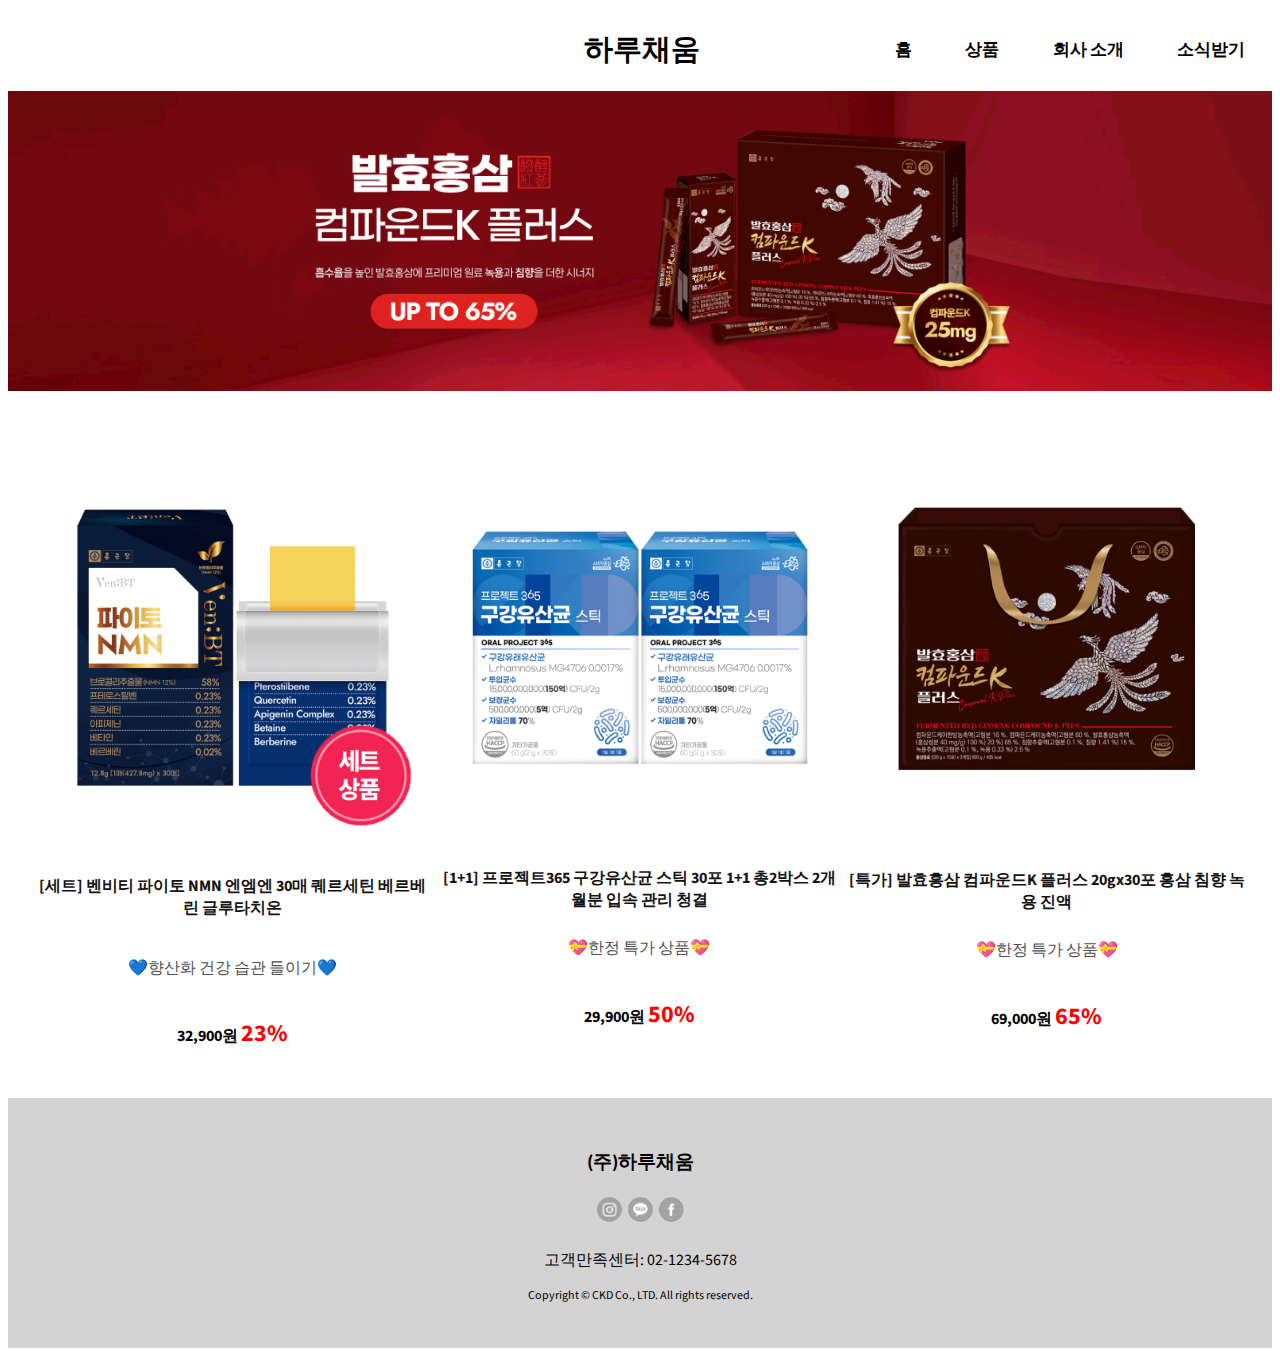
<file: index.html>
<!DOCTYPE html>
<html lang="en">
  <head>
    <meta charset="UTF-8" />
    <meta name="viewport" content="width=device-width, initial-scale=1.0" />
    <meta http-equiv="X-UA-Compatible" content="ie=edge" />
    <title>HTML + CSS</title>
    <link rel="stylesheet" href="styles.css" />

    <link rel="preconnect" href="https://fonts.googleapis.com" />
    <link rel="preconnect" href="https://fonts.gstatic.com" crossorigin />
    <link
      href="https://fonts.googleapis.com/css2?family=Anton&family=Josefin+Sans:ital,wght@0,100..700;1,100..700&family=Lato:ital,wght@0,100;0,300;0,400;0,700;0,900;1,100;1,300;1,400;1,700;1,900&family=Lora:ital,wght@0,400..700;1,400..700&family=Merriweather:ital,opsz,wght@0,18..144,300..900;1,18..144,300..900&family=Montserrat:ital,wght@0,100..900;1,100..900&family=Permanent+Marker&family=Roboto:ital,wght@0,100..900;1,100..900&family=Source+Code+Pro:ital,wght@0,200..900;1,200..900&family=Source+Sans+3:ital,wght@0,200..900;1,200..900&family=Titan+One&family=Ubuntu:ital,wght@0,300;0,400;0,500;0,700;1,300;1,400;1,500;1,700&display=swap"
      rel="stylesheet"
    />
  </head>
  <body>

      <header class="toptitle">
        
       

        <div class="toptitle-logo">
          <h1 class="logo-word">하루채움</h1>
        </div>


        <div class="hambuger">
          <div class="open-btn">&#9776;</div>
          <nav class="menu">
            <div class="close-btn">&times;</div>

            <ul class="nav-item">
              <li>
                <a href="index.html" class="selected"><b>홈 </b></a>
              </li>
              <li>
                <a href="about.html" class="selected"><b>상품 </b></a>
              </li>
              <li>
                <a href="busniess.html" class="selected"><b>회사 소개</b></a>
              </li>
              <li>
                <a href="community.html" class="selected"><b>소식받기</b> </a>
              </li>
            </ul>
          </nav>
          <div>
            
            
        </header>
    
      

      <main class="main">
        <div class="slide main-top-img"></div>
        <div class="slide main-top-img2"></div>
        <div class="slide main-top-img3"></div>
      </main>

      
      <section class="bitamin">
        <article class="bita-one">
          <a class="transform" href="detail1.html">
          <img class="bitamin-img" src="images/pyto-img.png" alt="장유산균" />
        </a>
          
          <h4 class="title">
            [세트] 벤비티 파이토 NMN 엔엠엔 30매 퀘르세틴 베르베린
            글루타치온
          </h4>
          <p class="content">💙향산화 건강 습관 들이기💙</p>
          <h4>32,900원 <span class="highlight">23%</span></h4>
        
        </article>

        <article class="bita-two">
          <a class="transform" href="detail2.html">
          <img
            class="bitamin-img"
            src="images/tooth-img.jpg"
            alt="구강유산균"
          />
        </a>
          <h2 class="title">
            [1+1] 프로젝트365 구강유산균 스틱 30포 1+1 총2박스 2개월분
            입속 관리 청결
          </h2>
          <p class="content">💝한정 특가 상품💝</p>
          <h4>29,900원 <span class="highlight">50%</span></h4>
          
        </article>

        <article class="bita-three">
          <a class="transform" href="detail3.html">
          <img class="bitamin-img" src="images/hong-img.jpg" alt="홍삼 " />
</a>
          
          <h2 class="title">
            [특가] 발효홍삼 컴파운드K 플러스 20gx30포 홍삼 침향 녹용
            진액
          </h2>
          <p class="content">💝한정 특가 상품💝</p>
          <h4>69,000원 <span class="highlight">65%</span></h4>
          
        </article>
      </section>

      <footer>
        <h3 class="name">(주)하루채움</h3>
        <img class="sns" src="images/sns.png" />

        <p>고객만족센터: 02-1234-5678</p>

        <p class="copyright">Copyright © CKD Co., LTD. All rights reserved.</p>
      </footer>
    </div>
    <script src="script.js"></script>
  </body>
</html>
</file>
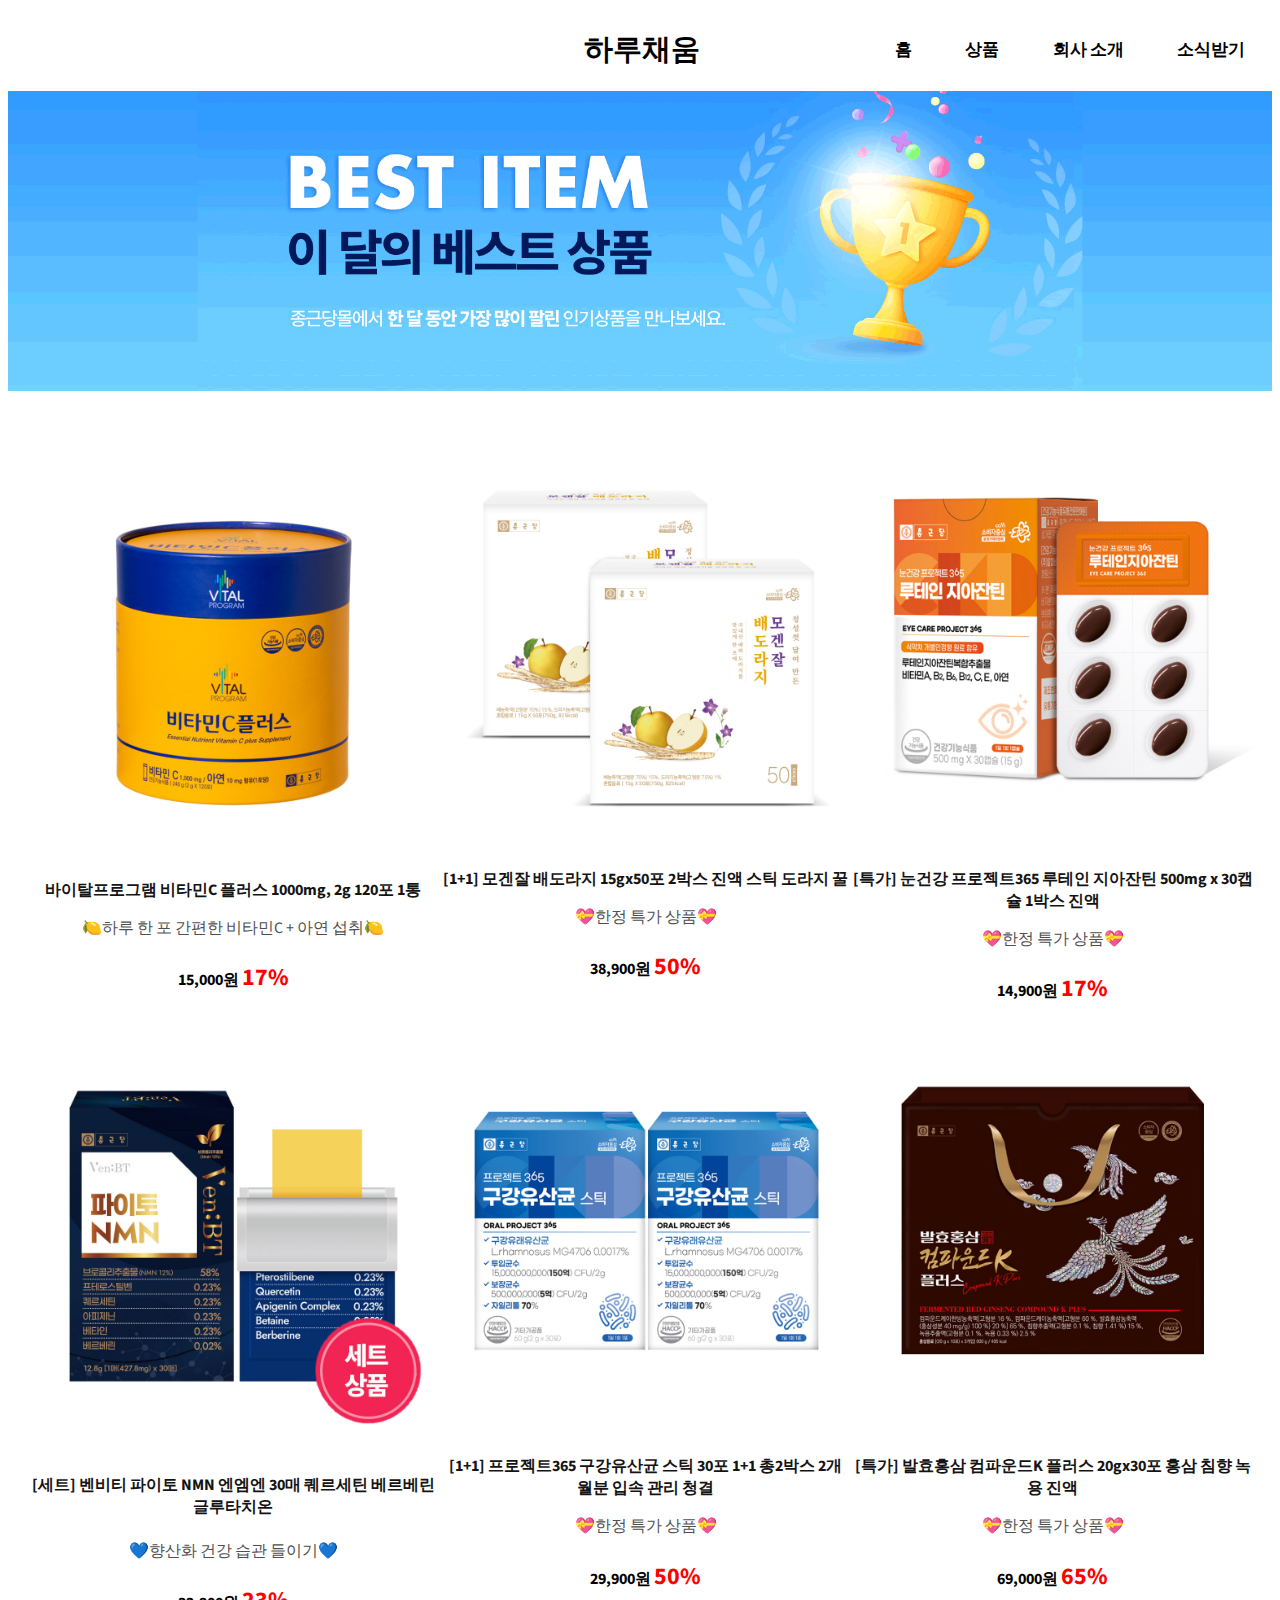
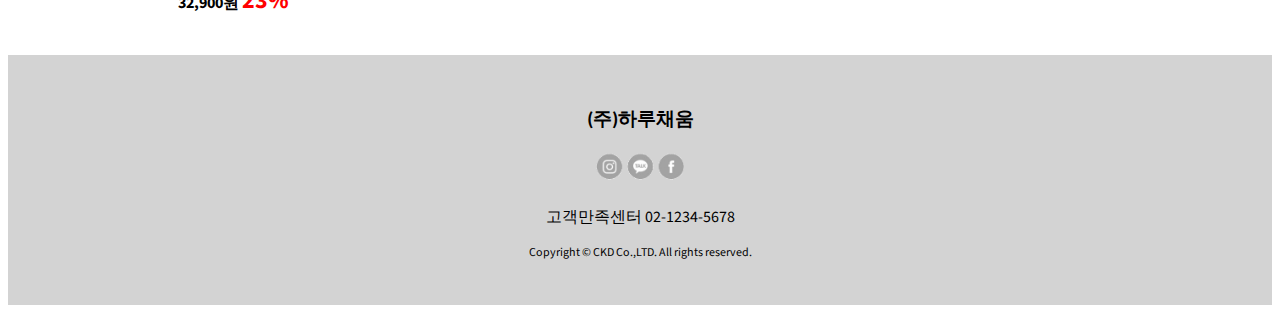
<file: about.html>
<!DOCTYPE html>
<html lang="en">
  <head>
    <meta charset="UTF-8" />
    <meta name="viewport" content="width=device-width, initial-scale=1.0" />
    <meta http-equiv="X-UA-Compatible" content="ie=edge" />
    <title>HTML + CSS</title>
    <link rel="stylesheet" href="styles.css" />

    <link rel="preconnect" href="https://fonts.googleapis.com" />
    <link rel="preconnect" href="https://fonts.gstatic.com" crossorigin />
    <link
      href="https://fonts.googleapis.com/css2?family=Anton&family=Josefin+Sans:ital,wght@0,100..700;1,100..700&family=Lato:ital,wght@0,100;0,300;0,400;0,700;0,900;1,100;1,300;1,400;1,700;1,900&family=Lora:ital,wght@0,400..700;1,400..700&family=Merriweather:ital,opsz,wght@0,18..144,300..900;1,18..144,300..900&family=Montserrat:ital,wght@0,100..900;1,100..900&family=Permanent+Marker&family=Roboto:ital,wght@0,100..900;1,100..900&family=Source+Code+Pro:ital,wght@0,200..900;1,200..900&family=Source+Sans+3:ital,wght@0,200..900;1,200..900&family=Titan+One&family=Ubuntu:ital,wght@0,300;0,400;0,500;0,700;1,300;1,400;1,500;1,700&display=swap"
      rel="stylesheet"
    />
  </head>
  <body>
    <div class="container">
      <header class="toptitle">
        <div class="toptitle-logo">
          <h1 class="logo-word">하루채움</h1>
        </div>

        <div class="hambuger">
          <div class="open-btn">&#9776;</div>
          <nav class="menu">
            <div class="close-btn">&times;</div>
            <ul class="nav-item">
              <li>
                <a href="index.html" class="selected"><b>홈 </b></a>
              </li>
              <li>
                <a href="about.html" class="selected"><b>상품 </b></a>
              </li>
              <li>
                <a href="busniess.html" class="selected"><b>회사 소개</b></a>
              </li>
              <li>
                <a href="community.html" class="selected"><b>소식받기</b> </a>
              </li>
            </ul>
          </nav>
        </div>
      </header>

      <main class="main">
        <div class="about-img-best"></div>
      </main>

      <section class="bitamin-about">
        <article class="bita-about">
          <a class="transform" href="detail1.html">
            <img class="bitamin-img" src="images/pyto-img.png" alt="장유산균" />
          </a>

          <h4 class="title">
            [세트] 벤비티 파이토 NMN 엔엠엔 30매 퀘르세틴 베르베린
            글루타치온
          </h4>
          <p class="content">💙향산화 건강 습관 들이기💙</p>
          <h4>32,900원 <span class="highlight">23%</span></h4>
        </article>

        <article class="bita-about2">
          <a class="transform" href="detail2.html">
            <img
              class="bitamin-img"
              src="images/tooth-img.jpg"
              alt="구강유산균"
            />
          </a>
          <h2 class="title">
            [1+1] 프로젝트365 구강유산균 스틱 30포 1+1 총2박스 2개월분
            입속 관리 청결
          </h2>
          <p class="content">💝한정 특가 상품💝</p>
          <h4>29,900원 <span class="highlight">50%</span></h4>
        </article>

        <article class="bita-about3">
          <a class="transform" href="detail3.html">
            <img class="bitamin-img" src="images/hong-img.jpg" alt="홍삼 " />
          </a>

          <h2 class="title">
            [특가] 발효홍삼 컴파운드K 플러스 20gx30포 홍삼 침향 녹용
            진액
          </h2>
          <p class="content">💝한정 특가 상품💝</p>
          <h4>69,000원 <span class="highlight">65%</span></h4>
        </article>

        <article class="bita-about4">
          <a class="transform" href="detail4.html">
            <img class="bitamin-img" src="images/bital.jpg" alt="비타민 " />
          </a>

          <h2 class="title">
            바이탈프로그램 비타민C 플러스 1000mg, 2g 120포 1통
          </h2>
          <p class="content">🍋하루 한 포 간편한 비타민C + 아연 섭취🍋</p>
          <h4>15,000원 <span class="highlight">17%</span></h4>
        </article>

        <article class="bita-about5">
          <a class="transform" href="detail5.html">
            <img class="bitamin-img" src="images/dorage.jpg" alt="배도라지" />
          </a>

          <h2 class="title">
            [1+1] 모겐잘 배도라지 15gx50포 2박스 진액 스틱 도라지 꿀
          </h2>
          <p class="content">💝한정 특가 상품💝</p>
          <h4>38,900원 <span class="highlight">50%</span></h4>
        </article>

        <article class="bita-about6">
          <a class="transform" href="detail6.html">
            <img class="bitamin-img" src="images/rutein.jpg" alt="홍삼 " />
          </a>

          <h2 class="title">
            [특가] 눈건강 프로젝트365 루테인 지아잔틴 500mg x 30캡슐
            1박스 진액
          </h2>
          <p class="content">💝한정 특가 상품💝</p>
          <h4>14,900원 <span class="highlight">17%</span></h4>
        </article>
      </section>

      <footer>
        <h3 class="name">(주)하루채움</h3>
        <img class="sns" src="images/sns.png" />
        <p>고객만족센터 02-1234-5678</p>

        <p class="copyright">Copyright © CKD Co.,LTD. All rights reserved.</p>
      </footer>
    </div>
    <script src="script.js"></script>
  </body>
</html>
</file>
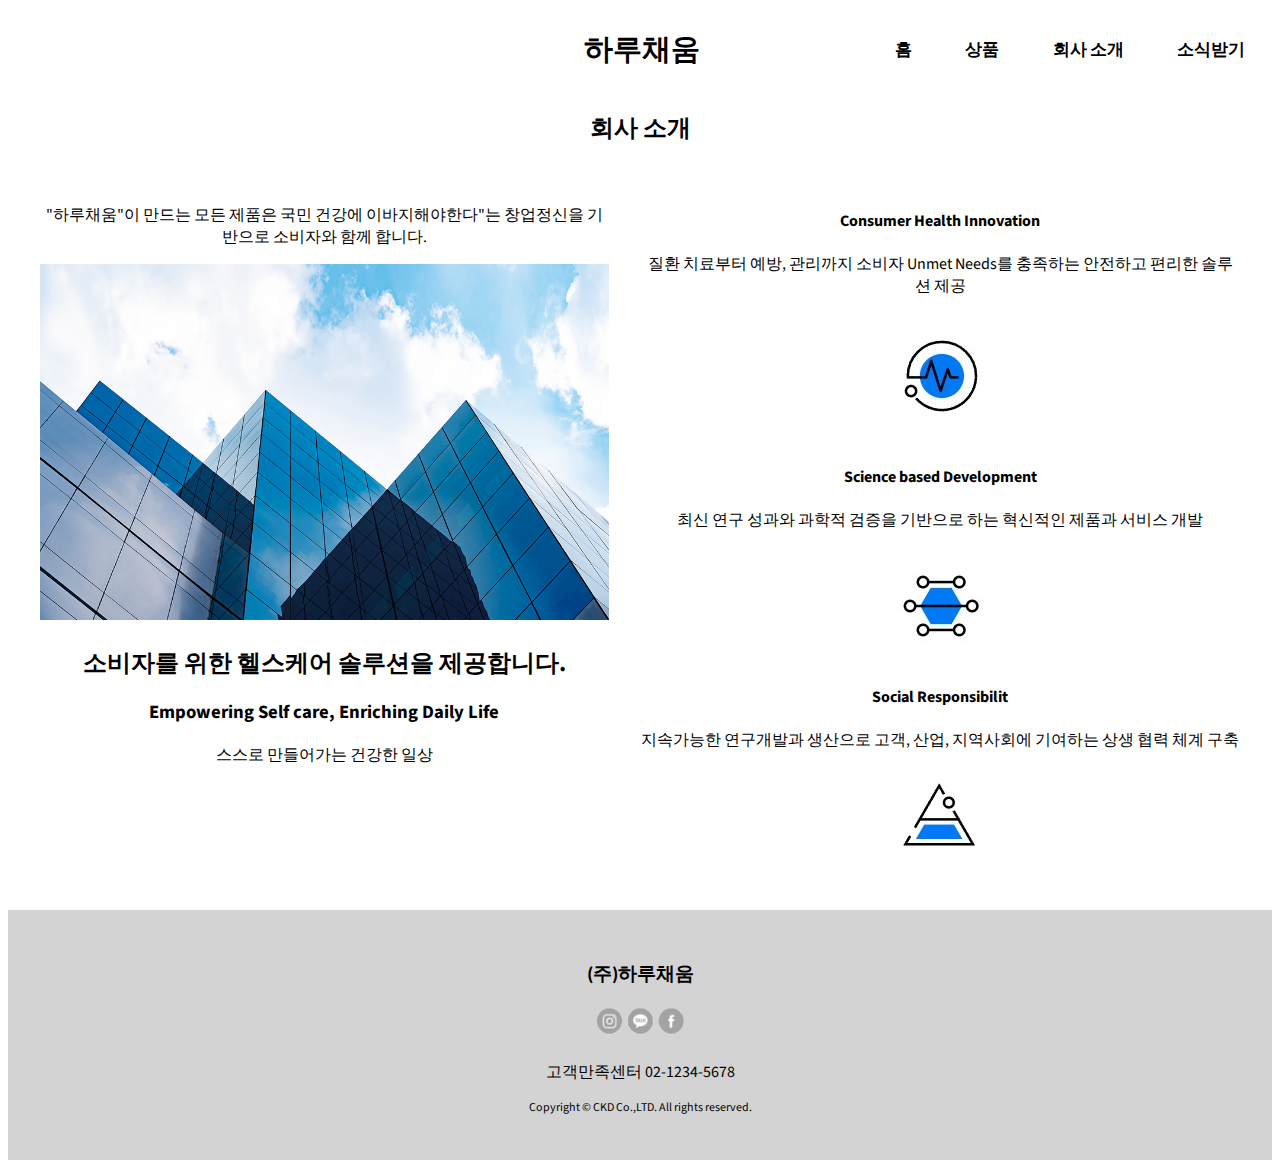
<file: busniess.html>
<!DOCTYPE html>
<html lang="en">
  <head>
    <meta charset="UTF-8" />
    <meta name="viewport" content="width=device-width, initial-scale=1.0" />
    <meta http-equiv="X-UA-Compatible" content="ie=edge" />
    <title>HTML + CSS</title>
    <link rel="stylesheet" href="styles.css" />

    <link rel="preconnect" href="https://fonts.googleapis.com" />
    <link rel="preconnect" href="https://fonts.gstatic.com" crossorigin />
    <link
      href="https://fonts.googleapis.com/css2?family=Anton&family=Josefin+Sans:ital,wght@0,100..700;1,100..700&family=Lato:ital,wght@0,100;0,300;0,400;0,700;0,900;1,100;1,300;1,400;1,700;1,900&family=Lora:ital,wght@0,400..700;1,400..700&family=Merriweather:ital,opsz,wght@0,18..144,300..900;1,18..144,300..900&family=Montserrat:ital,wght@0,100..900;1,100..900&family=Permanent+Marker&family=Roboto:ital,wght@0,100..900;1,100..900&family=Source+Code+Pro:ital,wght@0,200..900;1,200..900&family=Source+Sans+3:ital,wght@0,200..900;1,200..900&family=Titan+One&family=Ubuntu:ital,wght@0,300;0,400;0,500;0,700;1,300;1,400;1,500;1,700&display=swap"
      rel="stylesheet"
    />
  </head>
  <body>
    <div class="container">
      <header class="toptitle">
        <div class="toptitle-logo">
          <h1 class="logo-word">하루채움</h1>
        </div>

        <div class="hambuger">
          <div class="open-btn">&#9776;</div>
          <nav class="menu">
            <div class="close-btn">&times;</div>
            <ul class="nav-item">
              <li>
                <a href="index.html" class="selected"><b>홈 </b></a>
              </li>
              <li>
                <a href="about.html" class="selected"><b>상품 </b></a>
              </li>
              <li>
                <a href="busniess.html" class="selected"><b>회사 소개</b></a>
              </li>
              <li>
                <a href="community.html" class="selected"><b>소식받기</b> </a>
              </li>
            </ul>
          </nav>
        </div>
      </header>

      <div class="business">
        <h2>회사 소개</h2>
        <div class="business-grid">

        <div class="busi-one">
        <p>
          "하루채움"이 만드는 모든 제품은 국민 건강에 이바지해야한다"는
          창업정신을 기반으로 소비자와 함께 합니다.
        </p>
        <img class="bliding" src="images/bliding2.png" />
        <h2>소비자를 위한 헬스케어 솔루션을 제공합니다.</h2>

       
        <h3>Empowering Self care, Enriching Daily Life</h3>
        <p>스스로 만들어가는 건강한 일상</p>
      </div>
   
      <div class="busi-two">
        <h4>Consumer Health Innovation</h4>
        <p>질환 치료부터 예방, 관리까지
          소비자 Unmet Needs를 충족하는
          안전하고 편리한 솔루션 제공</p>
        

          <img class="health" src="images/Health.jpg" />
        </div>
     

          <div class="busi-three">
        <h4>Science based Development</h4>
        <p>최신 연구 성과와
          과학적 검증을 기반으로 하는
          혁신적인 제품과 서비스 개발</p>
        
          <img class="science" src="images/Science.jpg" />
          </div>
        

        <div class="busi-four">
        <h4>Social Responsibilit</h4>
        <p>지속가능한 연구개발과 생산으로
          고객, 산업, 지역사회에 기여하는
          상생 협력 체계 구축</p>
        
          <img class="social" src="images/Social .jpg" />
        </div>
        </div>
      </div>

      <footer>
        <h3 class="name">(주)하루채움</h3>
        <img class="sns" src="images/sns.png" />
        <p>고객만족센터 02-1234-5678</p>

        <p class="copyright">Copyright © CKD Co.,LTD. All rights reserved.</p>
      </footer>
    </div>
    <script src="script.js"></script>
  </body>
</html>
</file>
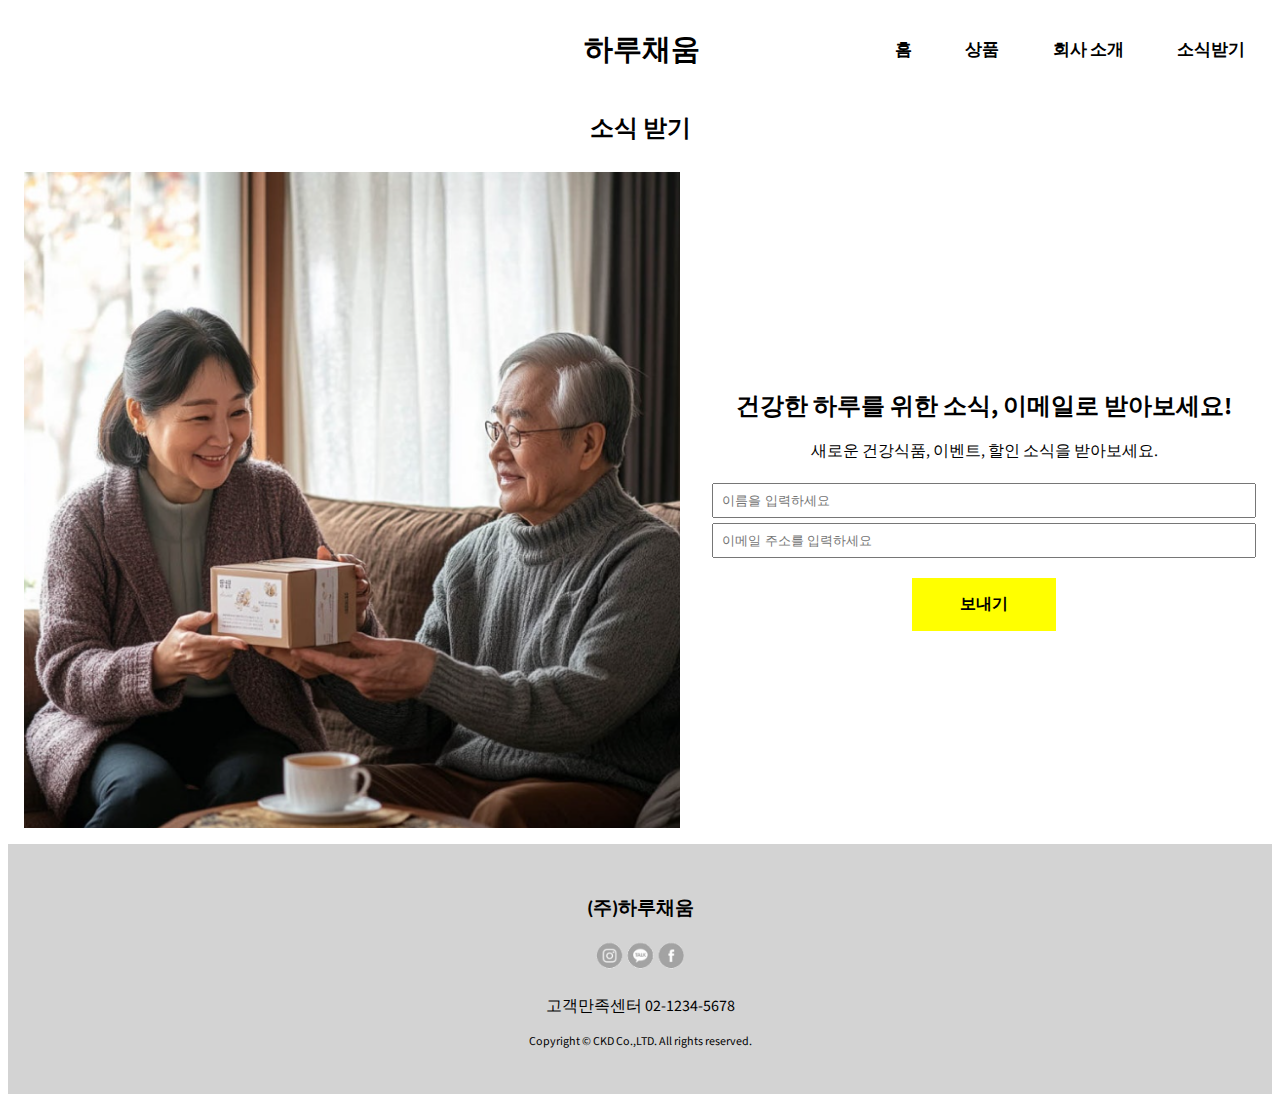
<file: community.html>
<!DOCTYPE html>
<html lang="en">
  <head>
    <meta charset="UTF-8" />
    <meta name="viewport" content="width=device-width, initial-scale=1.0" />
    <meta http-equiv="X-UA-Compatible" content="ie=edge" />
    <title>HTML + CSS</title>
    <link rel="stylesheet" href="styles.css" />

    <link rel="preconnect" href="https://fonts.googleapis.com" />
    <link rel="preconnect" href="https://fonts.gstatic.com" crossorigin />
    <link
      href="https://fonts.googleapis.com/css2?family=Anton&family=Josefin+Sans:ital,wght@0,100..700;1,100..700&family=Lato:ital,wght@0,100;0,300;0,400;0,700;0,900;1,100;1,300;1,400;1,700;1,900&family=Lora:ital,wght@0,400..700;1,400..700&family=Merriweather:ital,opsz,wght@0,18..144,300..900;1,18..144,300..900&family=Montserrat:ital,wght@0,100..900;1,100..900&family=Permanent+Marker&family=Roboto:ital,wght@0,100..900;1,100..900&family=Source+Code+Pro:ital,wght@0,200..900;1,200..900&family=Source+Sans+3:ital,wght@0,200..900;1,200..900&family=Titan+One&family=Ubuntu:ital,wght@0,300;0,400;0,500;0,700;1,300;1,400;1,500;1,700&display=swap"
      rel="stylesheet"
    />
  </head>
  <body>
    <div class="container">
      <header class="toptitle">
        <div class="toptitle-logo">
          <h1 class="logo-word">하루채움</h1>
        </div>

        <div class="hambuger">
          <div class="open-btn">&#9776;</div>
          <nav class="menu">
            <div class="close-btn">&times;</div>
            <ul class="nav-item">
              <li>
                <a href="index.html" class="selected"><b>홈 </b></a>
              </li>
              <li>
                <a href="about.html" class="selected"><b>상품 </b></a>
              </li>
              <li>
                <a href="busniess.html" class="selected"><b>회사 소개</b></a>
              </li>
              <li>
                <a href="community.html" class="selected"><b>소식받기</b> </a>
              </li>
            </ul>
          </nav>
        </div>
      </header>



      <div class="subscribe">
        <h2>소식 받기</h2>
<div class="subscribe-grid">
  
        <img class="news" src="images/news.png" />

        <div class="news-text2">
        <h2>건강한 하루를 위한 소식, 이메일로 받아보세요!</h2>
        <p>새로운 건강식품, 이벤트, 할인 소식을 받아보세요.</p>

     

        <form class="subscribe-form">
          <input type="text" placeholder="이름을 입력하세요" required />
          <input type="email" placeholder="이메일 주소를 입력하세요" required />
          <button type="submit">보내기</button>
        </form>
      </div>
      </div>
      </div>
    </div>


      <footer>
        <h3 class="name">(주)하루채움</h3>
        <img class="sns" src="images/sns.png" />
        <p>고객만족센터 02-1234-5678</p>
        <p class="copyright">Copyright © CKD Co.,LTD. All rights reserved.</p>
      </footer>
    </div>
    <script src="script.js"></script>
  </body>
</html>
</file>
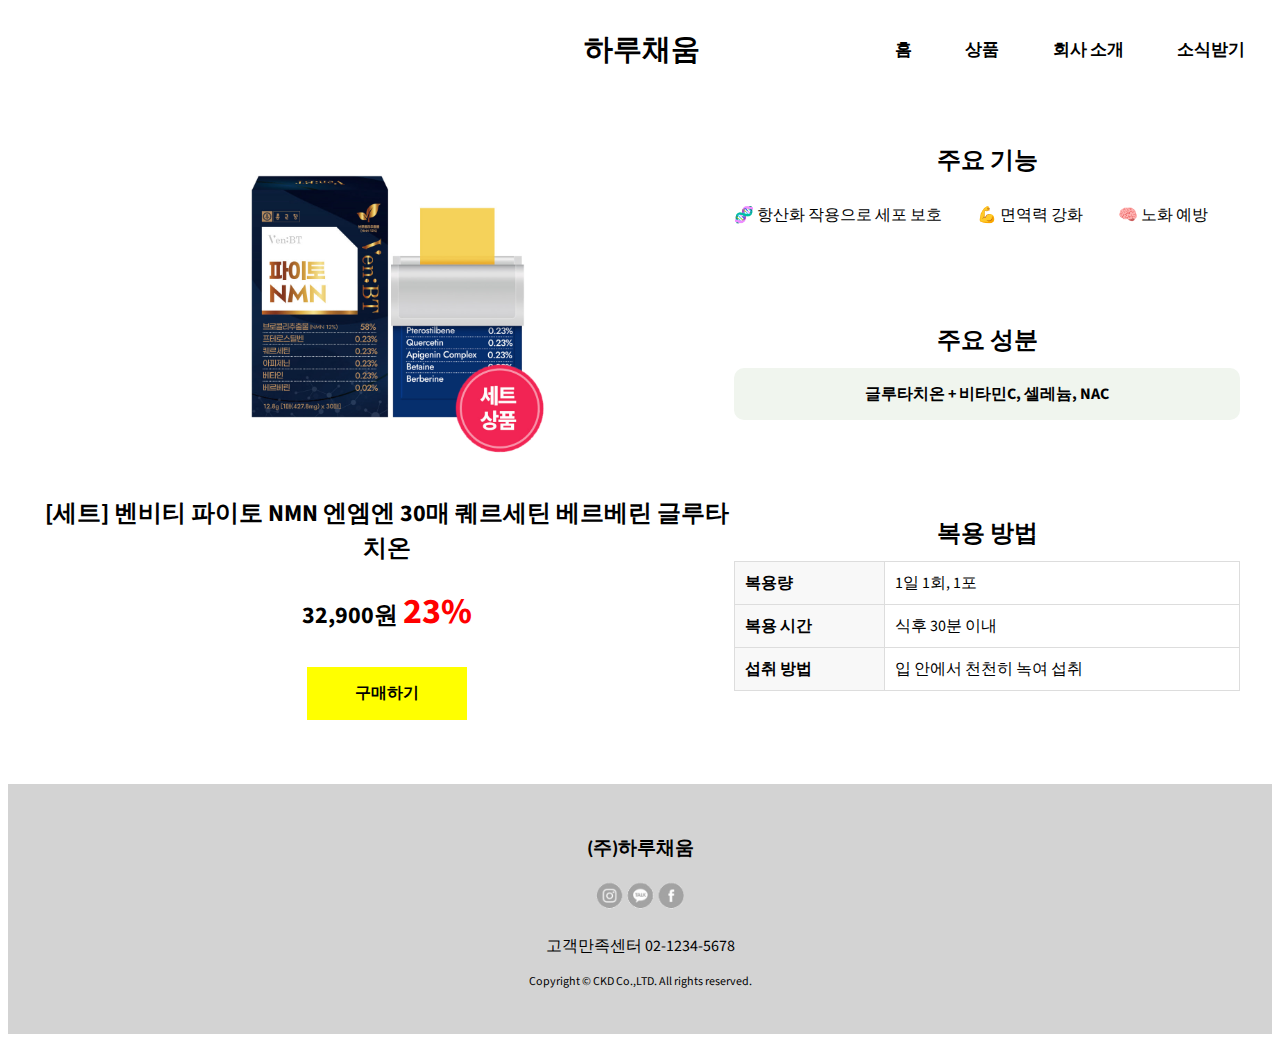
<file: detail1.html>
<!DOCTYPE html>
<html lang="en">
  <head>
    <meta charset="UTF-8" />
    <meta name="viewport" content="width=device-width, initial-scale=1.0" />
    <meta http-equiv="X-UA-Compatible" content="ie=edge" />
    <title>HTML + CSS</title>
    <link rel="stylesheet" href="styles.css" />

    <link rel="preconnect" href="https://fonts.googleapis.com" />
    <link rel="preconnect" href="https://fonts.gstatic.com" crossorigin />
    <link
      href="https://fonts.googleapis.com/css2?family=Anton&family=Josefin+Sans:ital,wght@0,100..700;1,100..700&family=Lato:ital,wght@0,100;0,300;0,400;0,700;0,900;1,100;1,300;1,400;1,700;1,900&family=Lora:ital,wght@0,400..700;1,400..700&family=Merriweather:ital,opsz,wght@0,18..144,300..900;1,18..144,300..900&family=Montserrat:ital,wght@0,100..900;1,100..900&family=Permanent+Marker&family=Roboto:ital,wght@0,100..900;1,100..900&family=Source+Code+Pro:ital,wght@0,200..900;1,200..900&family=Source+Sans+3:ital,wght@0,200..900;1,200..900&family=Titan+One&family=Ubuntu:ital,wght@0,300;0,400;0,500;0,700;1,300;1,400;1,500;1,700&display=swap"
      rel="stylesheet"
    />
  </head>
  <body>
    <div class="container">
      <header class="toptitle">
        <div class="toptitle-logo">
          <p class="logo-word">하루채움</p>
        </div>

        <div class="hambuger">
          <div class="open-btn">&#9776;</div>
          <nav class="menu">
            <div class="close-btn">&times;</div>
            <ul class="nav-item">
              <li>
                <a href="index.html" class="selected"><b>홈 </b></a>
              </li>
              <li>
                <a href="about.html" class="selected"><b>상품 </b></a>
              </li>
              <li>
                <a href="busniess.html" class="selected"><b>회사 소개</b></a>
              </li>
              <li>
                <a href="community.html" class="selected"><b>소식받기</b> </a>
              </li>
            </ul>
          </nav>
        </div>
      </header>
      <article class="bita-four best-four">
        <div class="bital-flex bital-grid">
          <div class="bital-up">
          <img class="bital-img" src="images/pyto-img.png" alt="비타민C " />

          <h2 class="bital-title">
            [세트] 벤비티 파이토 NMN 엔엠엔 30매 퀘르세틴 베르베린
            글루타치온
          </h2>
          <h2>32,900원 <span class="highlight">23%</span></h2>
          <button>구매하기
          </button>
        </div>


        <div class="benefits">
          <h2>주요 기능</h2>
         
            <p>🧬 항산화 작용으로 세포 보호</p>
            <p>💪 면역력 강화</p>
            <p>🧠 노화 예방</p>
          
        </div>

        <div class="ingredients">
          <h2>주요 성분</h2>
          <div class="highlight-box">글루타치온 + 비타민C, 셀레늄, NAC</div>
        </div>

        <div class="qa">
        <h2>복용 방법</h2>
        <table>
          <tr>
            <th>복용량</th>
            <td>1일 1회, 1포</td>
          </tr>
          <tr>
            <th>복용 시간</th>
            <td>식후 30분 이내</td>
          </tr>
          <tr>
            <th>섭취 방법</th>
            <td>입 안에서 천천히 녹여 섭취</td>
          </tr>
        </table>
      </div>

   
  
      </article>
    </div>
    </div>

    <footer>
      <h3 class="name">(주)하루채움</h3>
      <img class="sns" src="images/sns.png" />
      <p>고객만족센터 02-1234-5678</p>

      <p class="copyright">Copyright © CKD Co.,LTD. All rights reserved.</p>
    </footer>

    <script src="script.js"></script>
  </body>
</html>
</file>
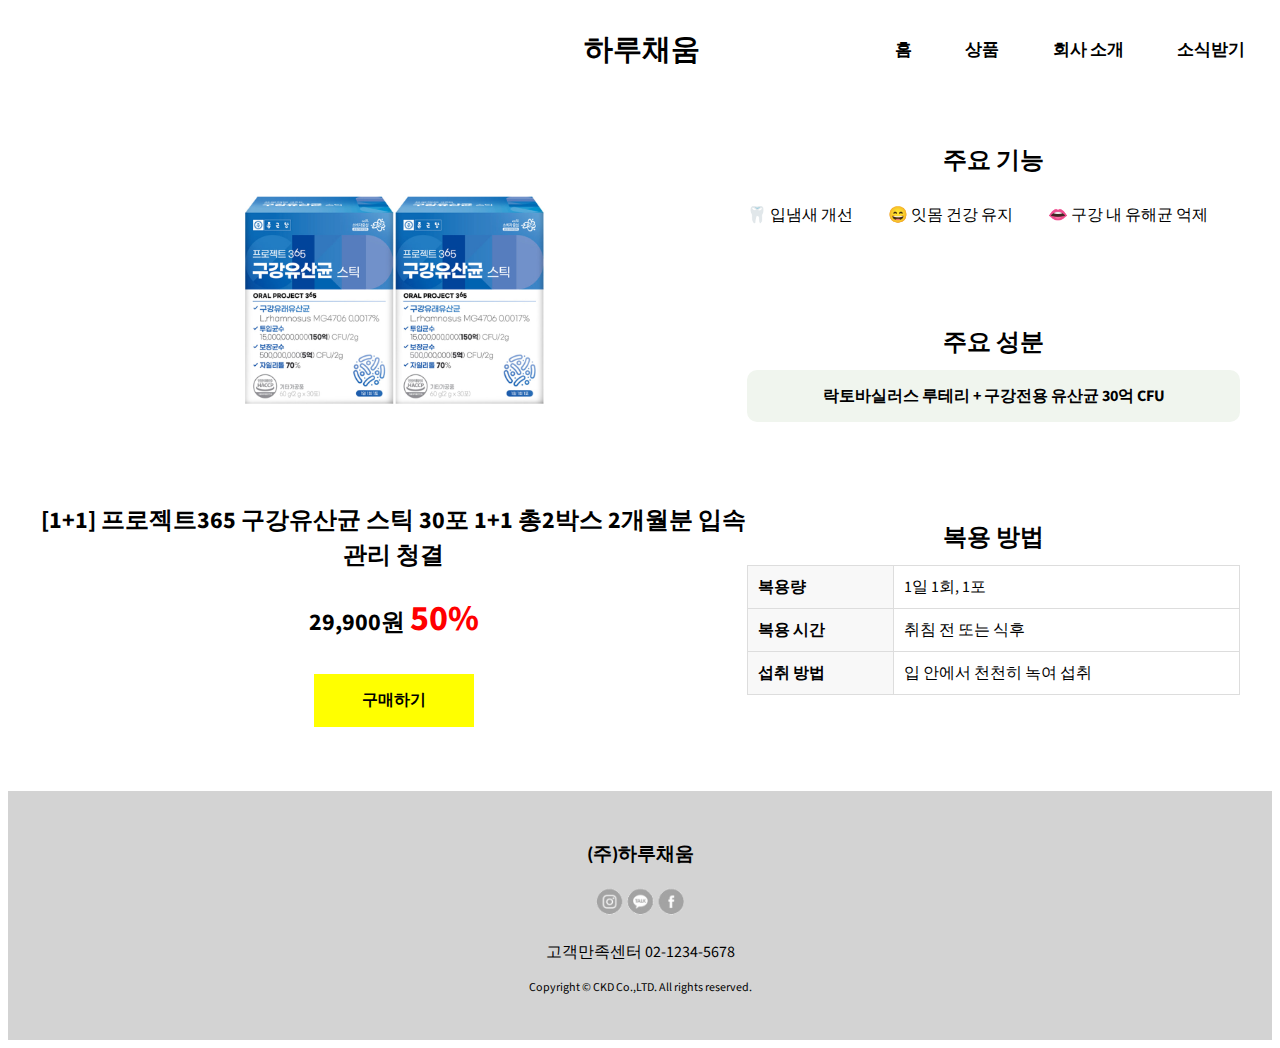
<file: detail2.html>
<!DOCTYPE html>
<html lang="en">
  <head>
    <meta charset="UTF-8" />
    <meta name="viewport" content="width=device-width, initial-scale=1.0" />
    <meta http-equiv="X-UA-Compatible" content="ie=edge" />
    <title>HTML + CSS</title>
    <link rel="stylesheet" href="styles.css" />

    <link rel="preconnect" href="https://fonts.googleapis.com" />
    <link rel="preconnect" href="https://fonts.gstatic.com" crossorigin />
    <link
      href="https://fonts.googleapis.com/css2?family=Anton&family=Josefin+Sans:ital,wght@0,100..700;1,100..700&family=Lato:ital,wght@0,100;0,300;0,400;0,700;0,900;1,100;1,300;1,400;1,700;1,900&family=Lora:ital,wght@0,400..700;1,400..700&family=Merriweather:ital,opsz,wght@0,18..144,300..900;1,18..144,300..900&family=Montserrat:ital,wght@0,100..900;1,100..900&family=Permanent+Marker&family=Roboto:ital,wght@0,100..900;1,100..900&family=Source+Code+Pro:ital,wght@0,200..900;1,200..900&family=Source+Sans+3:ital,wght@0,200..900;1,200..900&family=Titan+One&family=Ubuntu:ital,wght@0,300;0,400;0,500;0,700;1,300;1,400;1,500;1,700&display=swap"
      rel="stylesheet"
    />
  </head>
  <body>
    <div class="container">
      <header class="toptitle">
        <div class="toptitle-logo">
          <p class="logo-word">하루채움</p>
        </div>

        <div class="hambuger">
          <div class="open-btn">&#9776;</div>
          <nav class="menu">
            <div class="close-btn">&times;</div>
            <ul class="nav-item">
              <li>
                <a href="index.html" class="selected"><b>홈 </b></a>
              </li>
              <li>
                <a href="about.html" class="selected"><b>상품 </b></a>
              </li>
              <li>
                <a href="busniess.html" class="selected"><b>회사 소개</b></a>
              </li>
              <li>
                <a href="community.html" class="selected"><b>소식받기</b> </a>
              </li>
            </ul>
          </nav>
        </div>
      </header>
      <article class="bita-four best-four">
        <div class="bital-flex bital-grid">
          <div class="bital-up">
          <img class="bital-img" src="images/tooth-img.jpg" alt="비타민C " />

          <h2 class="bital-title">
            [1+1] 프로젝트365 구강유산균 스틱 30포 1+1 총2박스 2개월분 입속 관리 청결
          </h2>
          <h2>29,900원 <span class="highlight">50%</span></h2>
          <button>구매하기
          </button>
        </div>


        <div class="benefits">
          <h2>주요 기능</h2>
         
            <p>🦷 입냄새 개선</p>
            <p>😄 잇몸 건강 유지</p>
            <p>👄 구강 내 유해균 억제</p>
          
        </div>

        <div class="ingredients">
          <h2>주요 성분</h2>
          <div class="highlight-box">락토바실러스 루테리 + 구강전용 유산균 30억 CFU</div>
        </div>

        <div class="qa">
        <h2>복용 방법</h2>
        <table>
          <tr>
            <th>복용량</th>
            <td>1일 1회, 1포</td>
          </tr>
          <tr>
            <th>복용 시간</th>
            <td>취침 전 또는 식후</td>
          </tr>
          <tr>
            <th>섭취 방법</th>
            <td>입 안에서 천천히 녹여 섭취</td>
          </tr>
        </table>
      </div>

   
      </article>
    </div>
    </div>

    <footer>
      <h3 class="name">(주)하루채움</h3>
      <img class="sns" src="images/sns.png" />
      <p>고객만족센터 02-1234-5678</p>

      <p class="copyright">Copyright © CKD Co.,LTD. All rights reserved.</p>
    </footer>

    <script src="script.js"></script>
  </body>
</html>
</file>
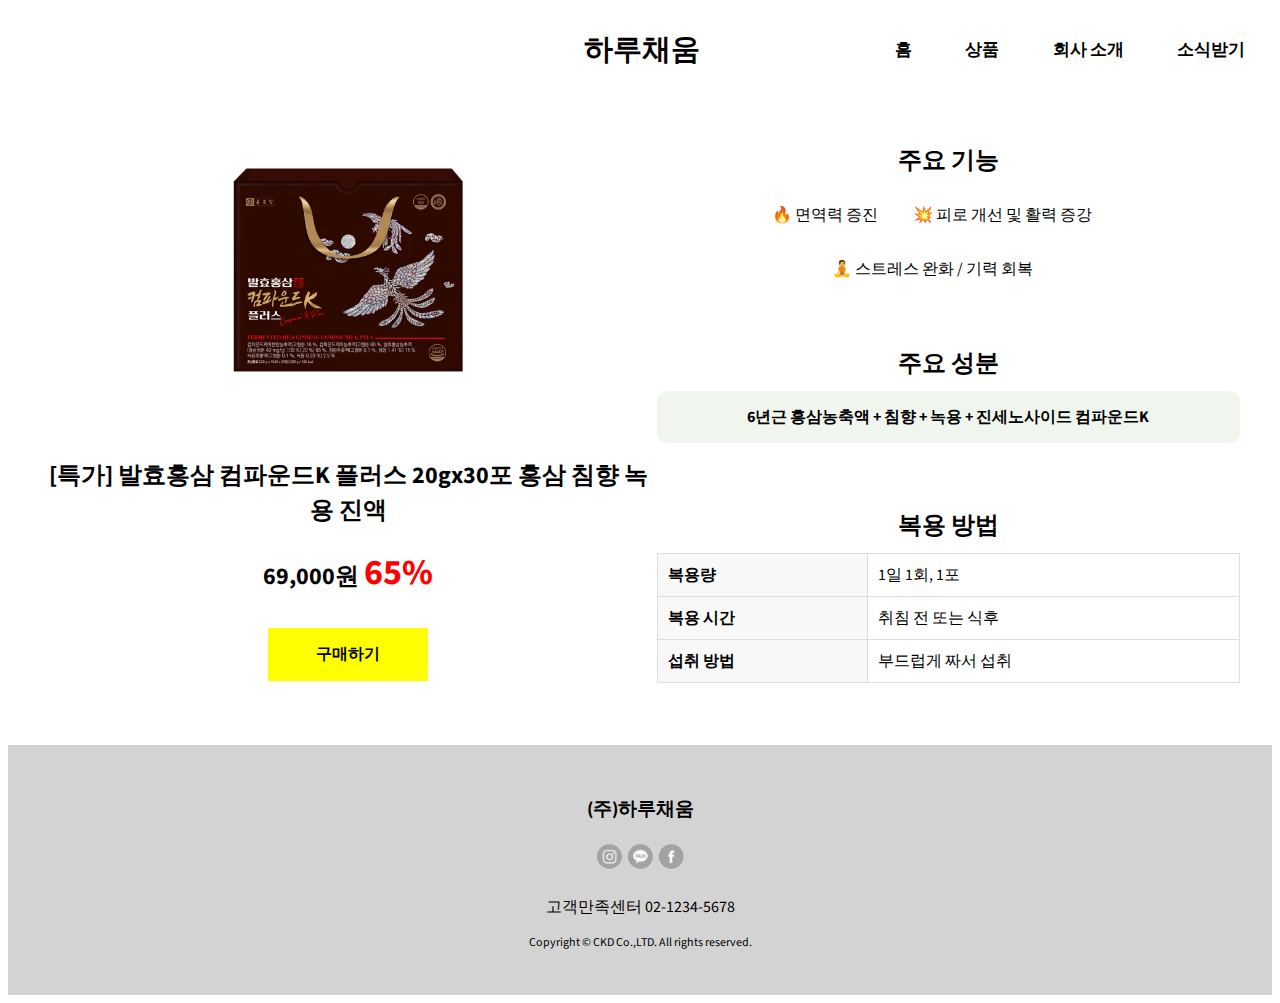
<file: detail3.html>
<!DOCTYPE html>
<html lang="en">
  <head>
    <meta charset="UTF-8" />
    <meta name="viewport" content="width=device-width, initial-scale=1.0" />
    <meta http-equiv="X-UA-Compatible" content="ie=edge" />
    <title>HTML + CSS</title>
    <link rel="stylesheet" href="styles.css" />

    <link rel="preconnect" href="https://fonts.googleapis.com" />
    <link rel="preconnect" href="https://fonts.gstatic.com" crossorigin />
    <link
      href="https://fonts.googleapis.com/css2?family=Anton&family=Josefin+Sans:ital,wght@0,100..700;1,100..700&family=Lato:ital,wght@0,100;0,300;0,400;0,700;0,900;1,100;1,300;1,400;1,700;1,900&family=Lora:ital,wght@0,400..700;1,400..700&family=Merriweather:ital,opsz,wght@0,18..144,300..900;1,18..144,300..900&family=Montserrat:ital,wght@0,100..900;1,100..900&family=Permanent+Marker&family=Roboto:ital,wght@0,100..900;1,100..900&family=Source+Code+Pro:ital,wght@0,200..900;1,200..900&family=Source+Sans+3:ital,wght@0,200..900;1,200..900&family=Titan+One&family=Ubuntu:ital,wght@0,300;0,400;0,500;0,700;1,300;1,400;1,500;1,700&display=swap"
      rel="stylesheet"
    />
  </head>
  <body>
    <div class="container">
      <header class="toptitle">
        <div class="toptitle-logo">
          <p class="logo-word">하루채움</p>
        </div>

        <div class="hambuger">
          <div class="open-btn">&#9776;</div>
          <nav class="menu">
            <div class="close-btn">&times;</div>
            <ul class="nav-item">
              <li>
                <a href="index.html" class="selected"><b>홈 </b></a>
              </li>
              <li>
                <a href="about.html" class="selected"><b>상품 </b></a>
              </li>
              <li>
                <a href="busniess.html" class="selected"><b>회사 소개</b></a>
              </li>
              <li>
                <a href="community.html" class="selected"><b>소식받기</b> </a>
              </li>
            </ul>
          </nav>
        </div>
      </header>
      <article class="bita-four best-four">
        <div class="bital-flex bital-grid">
          <div class="bital-up">
          <img class="bital-img" src="images/hong-img.jpg" alt="비타민C " />

          <h2 class="bital-title">
            [특가] 발효홍삼 컴파운드K 플러스 20gx30포 홍삼 침향 녹용 진액
          </h2>
          <h2>69,000원 <span class="highlight">65%</span></h2>
          <button>구매하기
          </button>
        </div>


        <div class="benefits">
          <h2>주요 기능</h2>
         
            <p>🔥 면역력 증진</p>
            <p>💥 피로 개선 및 활력 증강</p>
            <p>🧘 스트레스 완화 / 기력 회복</p>
          
        </div>

        <div class="ingredients">
          <h2>주요 성분</h2>
          <div class="highlight-box">6년근 홍삼농축액 + 침향 + 녹용 + 진세노사이드 컴파운드K</div>
        </div>

        <div class="qa">
        <h2>복용 방법</h2>
        <table>
          <tr>
            <th>복용량</th>
            <td>1일 1회, 1포</td>
          </tr>
          <tr>
            <th>복용 시간</th>
            <td>취침 전 또는 식후</td>
          </tr>
          <tr>
            <th>섭취 방법</th>
            <td>부드럽게 짜서 섭취
            </td>
          </tr>
        </table>
      </div>

   
      </article>
    </div>
    </div>

    <footer>
      <h3 class="name">(주)하루채움</h3>
      <img class="sns" src="images/sns.png" />
      <p>고객만족센터 02-1234-5678</p>

      <p class="copyright">Copyright © CKD Co.,LTD. All rights reserved.</p>
    </footer>

    <script src="script.js"></script>
  </body>
</html>
</file>
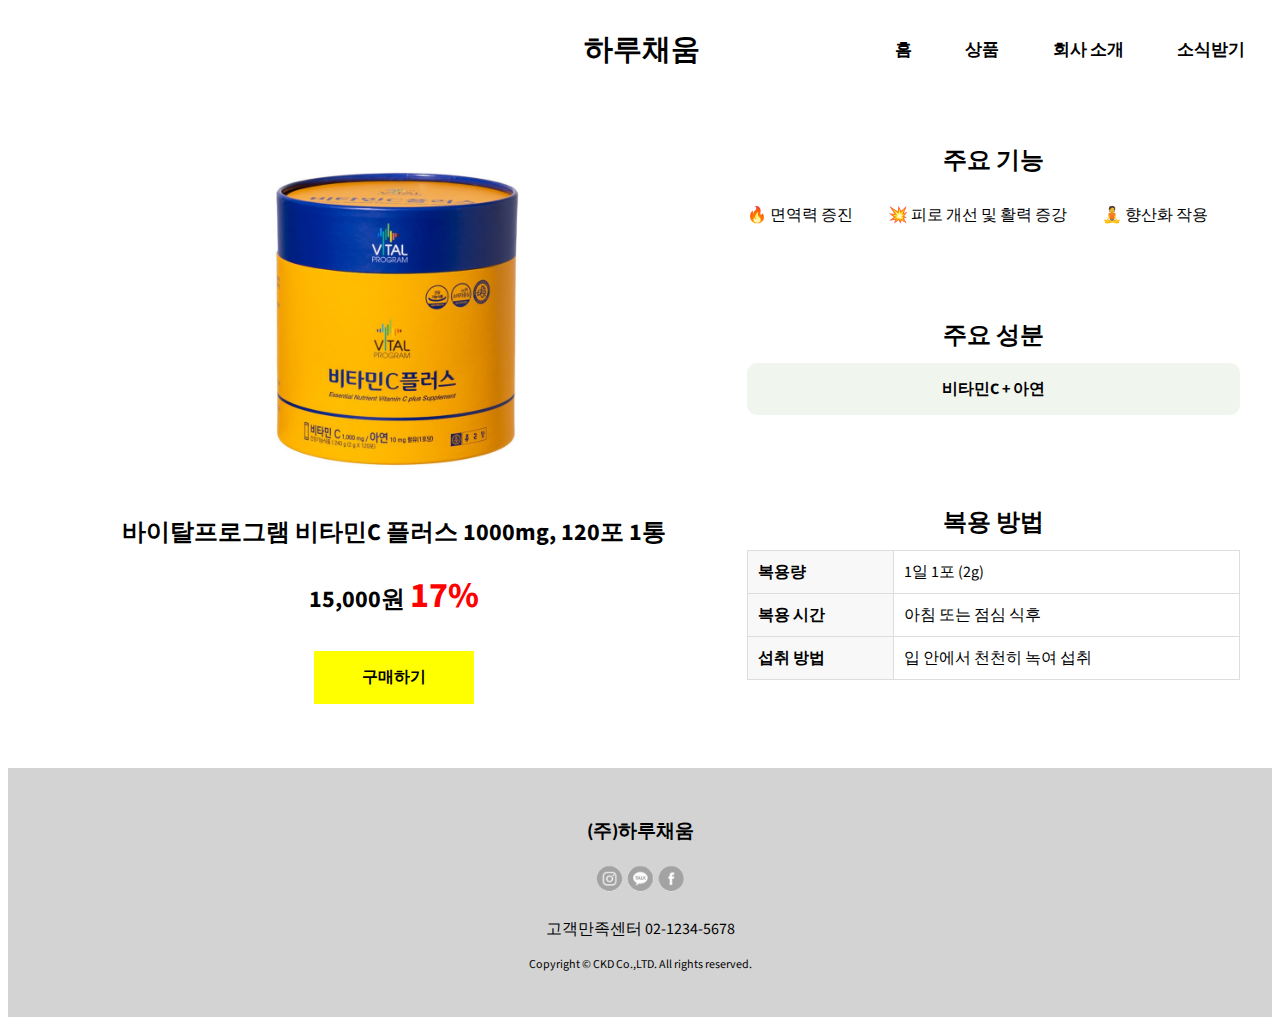
<file: detail4.html>
<!DOCTYPE html>
<html lang="en">
  <head>
    <meta charset="UTF-8" />
    <meta name="viewport" content="width=device-width, initial-scale=1.0" />
    <meta http-equiv="X-UA-Compatible" content="ie=edge" />
    <title>HTML + CSS</title>
    <link rel="stylesheet" href="styles.css" />

    <link rel="preconnect" href="https://fonts.googleapis.com" />
    <link rel="preconnect" href="https://fonts.gstatic.com" crossorigin />
    <link
      href="https://fonts.googleapis.com/css2?family=Anton&family=Josefin+Sans:ital,wght@0,100..700;1,100..700&family=Lato:ital,wght@0,100;0,300;0,400;0,700;0,900;1,100;1,300;1,400;1,700;1,900&family=Lora:ital,wght@0,400..700;1,400..700&family=Merriweather:ital,opsz,wght@0,18..144,300..900;1,18..144,300..900&family=Montserrat:ital,wght@0,100..900;1,100..900&family=Permanent+Marker&family=Roboto:ital,wght@0,100..900;1,100..900&family=Source+Code+Pro:ital,wght@0,200..900;1,200..900&family=Source+Sans+3:ital,wght@0,200..900;1,200..900&family=Titan+One&family=Ubuntu:ital,wght@0,300;0,400;0,500;0,700;1,300;1,400;1,500;1,700&display=swap"
      rel="stylesheet"
    />
  </head>
  <body>
    <div class="container">
      <header class="toptitle">
        <div class="toptitle-logo">
          <p class="logo-word">하루채움</p>
        </div>

        <div class="hambuger">
          <div class="open-btn">&#9776;</div>
          <nav class="menu">
            <div class="close-btn">&times;</div>
            <ul class="nav-item">
              <li>
                <a href="index.html" class="selected"><b>홈 </b></a>
              </li>
              <li>
                <a href="about.html" class="selected"><b>상품 </b></a>
              </li>
              <li>
                <a href="busniess.html" class="selected"><b>회사 소개</b></a>
              </li>
              <li>
                <a href="community.html" class="selected"><b>소식받기</b> </a>
              </li>
            </ul>
          </nav>
        </div>
      </header>
      <article class="bita-four best-four">
        <div class="bital-flex bital-grid">
          <div class="bital-up">
          <img class="bital-img" src="images/bital-mobile2.jpg" alt="비타민C " />

          <h2 class="bital-title">
            바이탈프로그램 비타민C 플러스 1000mg, 120포 1통
          </h2>
          <h2>15,000원 <span class="highlight">17%</span></h2>
          <button>구매하기
          </button>
        </div>

        

        <div class="benefits">
          <h2>주요 기능</h2>
         
            <p>🔥 면역력 증진</p>
            <p>💥 피로 개선 및 활력 증강</p>
            <p>🧘 향산화 작용</p>
          
        </div>

        <div class="ingredients">
          <h2>주요 성분</h2>
          <div class="highlight-box">비타민C + 아연</div>
        </div>

        <div class="qa">
        <h2>복용 방법</h2>
        <table>
          <tr>
            <th>복용량</th>
            <td>1일 1포 (2g)</td>
          </tr>
          <tr>
            <th>복용 시간</th>
            <td>아침 또는 점심 식후</td>
          </tr>
          <tr>
            <th>섭취 방법</th>
            <td>입 안에서 천천히 녹여 섭취</td>
          </tr>
        </table>
      </div>

   
      </article>
    </div>
    </div>

    <footer>
      <h3 class="name">(주)하루채움</h3>
      <img class="sns" src="images/sns.png" />
      <p>고객만족센터 02-1234-5678</p>

      <p class="copyright">Copyright © CKD Co.,LTD. All rights reserved.</p>
    </footer>

    <script src="script.js"></script>
  </body>
</html>
</file>
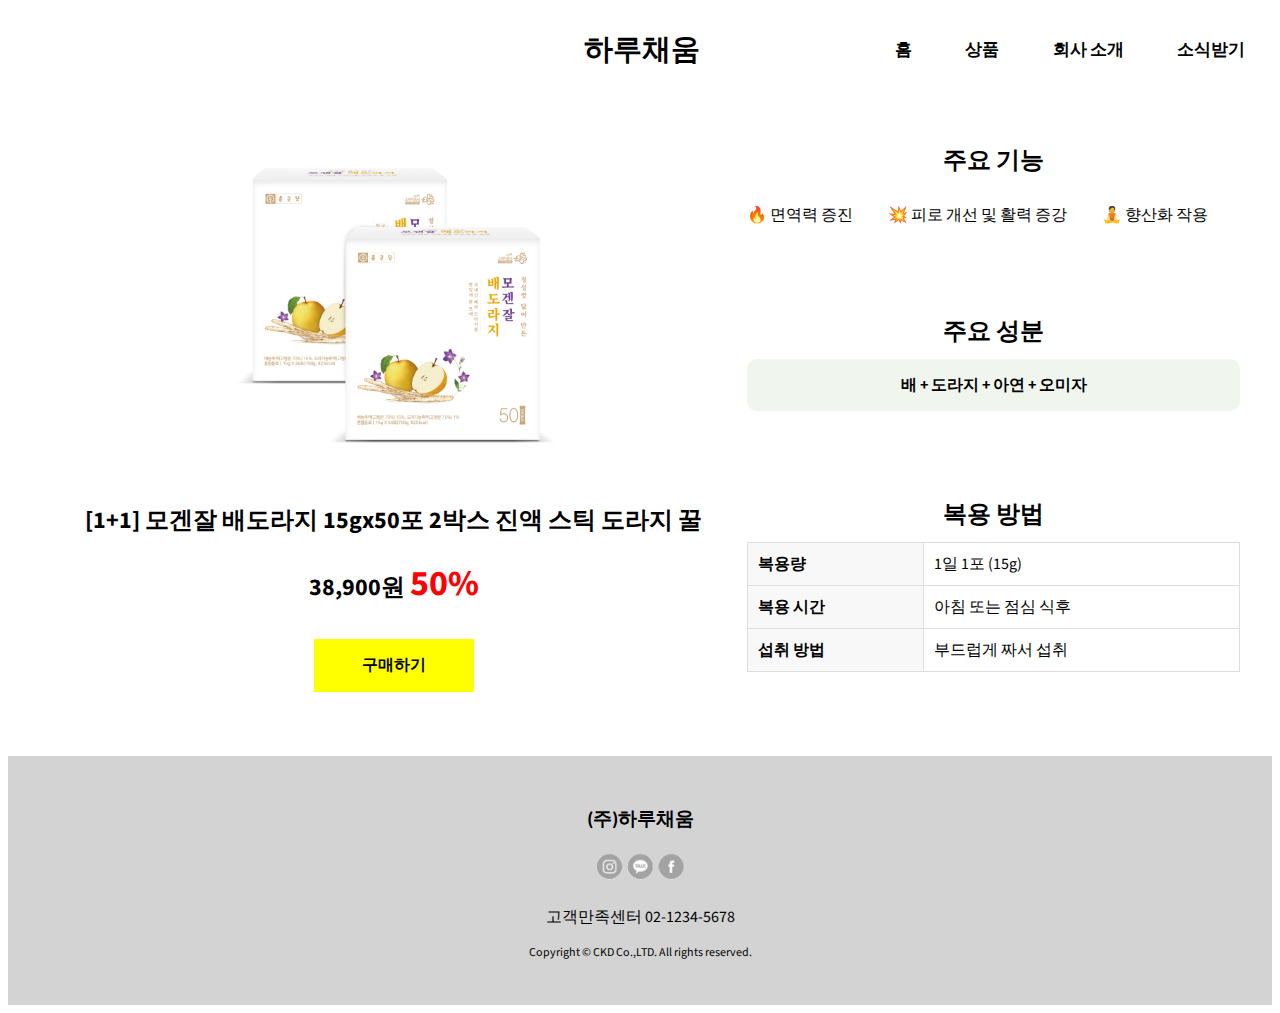
<file: detail5.html>
<!DOCTYPE html>
<html lang="en">
  <head>
    <meta charset="UTF-8" />
    <meta name="viewport" content="width=device-width, initial-scale=1.0" />
    <meta http-equiv="X-UA-Compatible" content="ie=edge" />
    <title>HTML + CSS</title>
    <link rel="stylesheet" href="styles.css" />

    <link rel="preconnect" href="https://fonts.googleapis.com" />
    <link rel="preconnect" href="https://fonts.gstatic.com" crossorigin />
    <link
      href="https://fonts.googleapis.com/css2?family=Anton&family=Josefin+Sans:ital,wght@0,100..700;1,100..700&family=Lato:ital,wght@0,100;0,300;0,400;0,700;0,900;1,100;1,300;1,400;1,700;1,900&family=Lora:ital,wght@0,400..700;1,400..700&family=Merriweather:ital,opsz,wght@0,18..144,300..900;1,18..144,300..900&family=Montserrat:ital,wght@0,100..900;1,100..900&family=Permanent+Marker&family=Roboto:ital,wght@0,100..900;1,100..900&family=Source+Code+Pro:ital,wght@0,200..900;1,200..900&family=Source+Sans+3:ital,wght@0,200..900;1,200..900&family=Titan+One&family=Ubuntu:ital,wght@0,300;0,400;0,500;0,700;1,300;1,400;1,500;1,700&display=swap"
      rel="stylesheet"
    />
  </head>
  <body>
    <div class="container">
      <header class="toptitle">
        <div class="toptitle-logo">
          <p class="logo-word">하루채움</p>
        </div>

        <div class="hambuger">
          <div class="open-btn">&#9776;</div>
          <nav class="menu">
            <div class="close-btn">&times;</div>
            <ul class="nav-item">
              <li>
                <a href="index.html" class="selected"><b>홈 </b></a>
              </li>
              <li>
                <a href="about.html" class="selected"><b>상품 </b></a>
              </li>
              <li>
                <a href="busniess.html" class="selected"><b>회사 소개</b></a>
              </li>
              <li>
                <a href="community.html" class="selected"><b>소식받기</b> </a>
              </li>
            </ul>
          </nav>
        </div>
      </header>
      <article class="bita-four best-four">
        <div class="bital-flex bital-grid">
          <div class="bital-up">
          <img class="bital-img" src="images/dorage.jpg" alt="비타민C " />

          <h2 class="bital-title">
            [1+1] 모겐잘 배도라지 15gx50포 2박스 진액 스틱 도라지 꿀
          </h2>
          <h2>38,900원 <span class="highlight">50%</span></h2>
          <button>구매하기
          </button>
        </div>


        <div class="benefits">
          <h2>주요 기능</h2>
         
            <p>🔥 면역력 증진</p>
            <p>💥 피로 개선 및 활력 증강</p>
            <p>🧘 향산화 작용</p>
          
        </div>

        <div class="ingredients">
          <h2>주요 성분</h2>
          <div class="highlight-box">배 + 도라지 + 아연 + 오미자</div>
        </div>

        <div class="qa">
        <h2>복용 방법</h2>
        <table>
          <tr>
            <th>복용량</th>
            <td>1일 1포 (15g)</td>
          </tr>
          <tr>
            <th>복용 시간</th>
            <td>아침 또는 점심 식후</td>
          </tr>
          <tr>
            <th>섭취 방법</th>
            <td>부드럽게 짜서 섭취
            </td>
          </tr>
        </table>
      </div>

   
      </article>
    </div>
    </div>

    <footer>
      <h3 class="name">(주)하루채움</h3>
      <img class="sns" src="images/sns.png" />
      <p>고객만족센터 02-1234-5678</p>

      <p class="copyright">Copyright © CKD Co.,LTD. All rights reserved.</p>
    </footer>

    <script src="script.js"></script>
  </body>
</html>
</file>
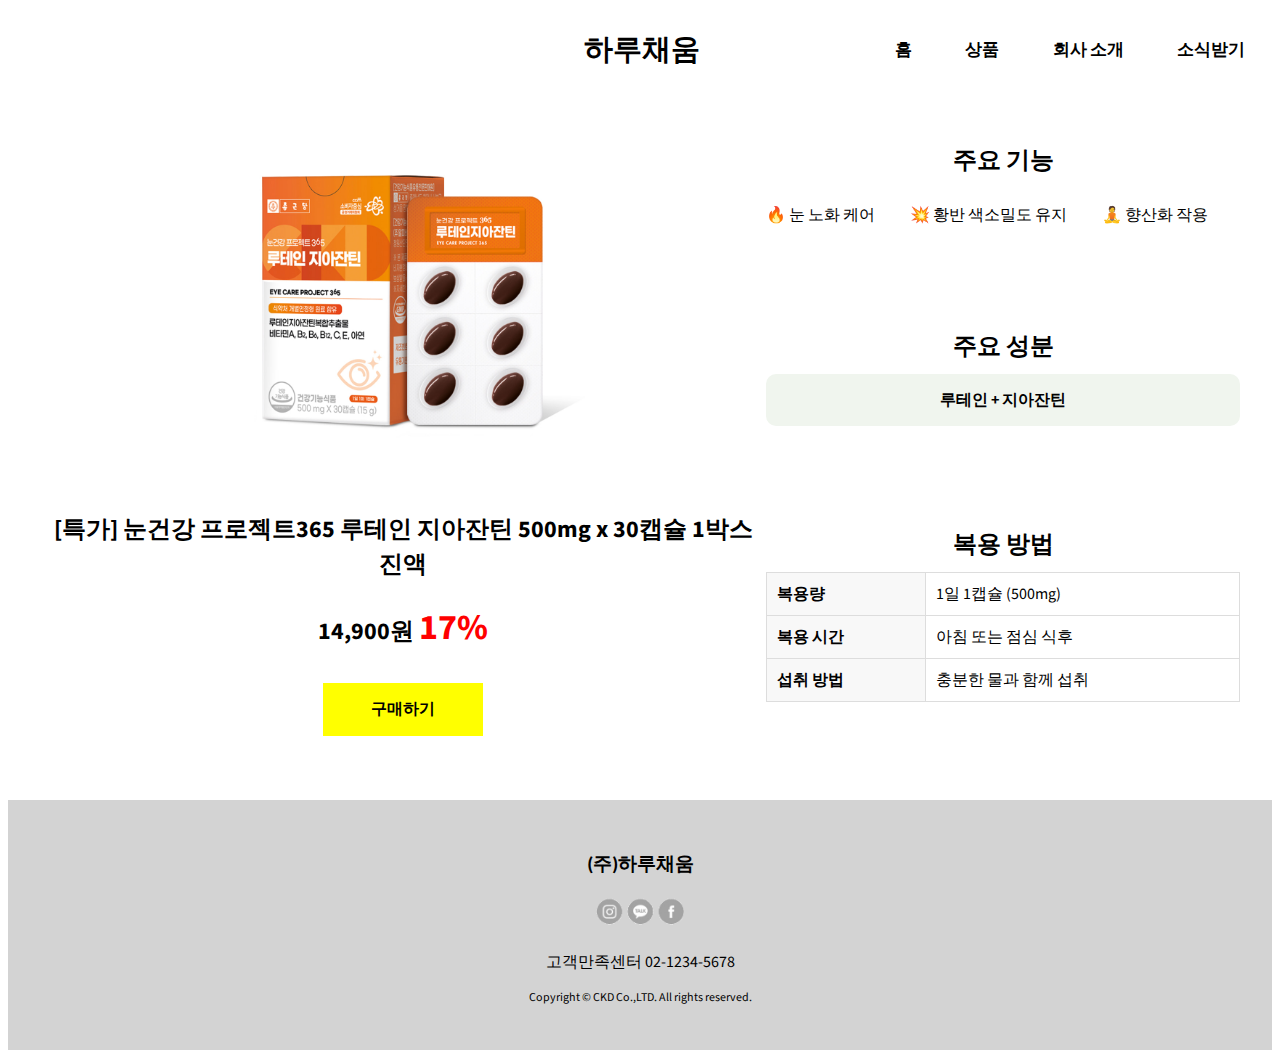
<file: detail6.html>
<!DOCTYPE html>
<html lang="en">
  <head>
    <meta charset="UTF-8" />
    <meta name="viewport" content="width=device-width, initial-scale=1.0" />
    <meta http-equiv="X-UA-Compatible" content="ie=edge" />
    <title>HTML + CSS</title>
    <link rel="stylesheet" href="styles.css" />

    <link rel="preconnect" href="https://fonts.googleapis.com" />
    <link rel="preconnect" href="https://fonts.gstatic.com" crossorigin />
    <link
      href="https://fonts.googleapis.com/css2?family=Anton&family=Josefin+Sans:ital,wght@0,100..700;1,100..700&family=Lato:ital,wght@0,100;0,300;0,400;0,700;0,900;1,100;1,300;1,400;1,700;1,900&family=Lora:ital,wght@0,400..700;1,400..700&family=Merriweather:ital,opsz,wght@0,18..144,300..900;1,18..144,300..900&family=Montserrat:ital,wght@0,100..900;1,100..900&family=Permanent+Marker&family=Roboto:ital,wght@0,100..900;1,100..900&family=Source+Code+Pro:ital,wght@0,200..900;1,200..900&family=Source+Sans+3:ital,wght@0,200..900;1,200..900&family=Titan+One&family=Ubuntu:ital,wght@0,300;0,400;0,500;0,700;1,300;1,400;1,500;1,700&display=swap"
      rel="stylesheet"
    />
  </head>
  <body>
    <div class="container">
      <header class="toptitle">
        <div class="toptitle-logo">
          <p class="logo-word">하루채움</p>
        </div>

        <div class="hambuger">
          <div class="open-btn">&#9776;</div>
          <nav class="menu">
            <div class="close-btn">&times;</div>
            <ul class="nav-item">
              <li>
                <a href="index.html" class="selected"><b>홈 </b></a>
              </li>
              <li>
                <a href="about.html" class="selected"><b>상품 </b></a>
              </li>
              <li>
                <a href="busniess.html" class="selected"><b>회사 소개</b></a>
              </li>
              <li>
                <a href="community.html" class="selected"><b>소식받기</b> </a>
              </li>
            </ul>
          </nav>
        </div>
      </header>
      <article class="bita-four best-four">
        <div class="bital-flex bital-grid">
          <div class="bital-up">
          <img class="bital-img" src="images/rutein.jpg" alt="비타민C " />

          <h2 class="bital-title">
            [특가] 눈건강 프로젝트365 루테인 지아잔틴 500mg x 30캡슐 1박스 진액
          </h2>
          <h2>14,900원 <span class="highlight">17%</span></h2>
          <button>구매하기
          </button>
        </div>


        <div class="benefits">
          <h2>주요 기능</h2>
         
            <p>🔥 눈 노화 케어</p>
            <p>💥 황반 색소밀도 유지</p>
            <p>🧘 향산화 작용</p>
          
        </div>

        <div class="ingredients">
          <h2>주요 성분</h2>
          <div class="highlight-box">루테인 + 지아잔틴</div>
        </div>

        <div class="qa">
        <h2>복용 방법</h2>
        <table>
          <tr>
            <th>복용량</th>
            <td>1일 1캡슐 (500mg)</td>
          </tr>
          <tr>
            <th>복용 시간</th>
            <td>아침 또는 점심 식후</td>
          </tr>
          <tr>
            <th>섭취 방법</th>
            <td>충분한 물과 함께 섭취
            </td>
          </tr>
        </table>
      </div>

   
      </article>
    </div>
    </div>

    <footer>
      <h3 class="name">(주)하루채움</h3>
      <img class="sns" src="images/sns.png" />
      <p>고객만족센터 02-1234-5678</p>

      <p class="copyright">Copyright © CKD Co.,LTD. All rights reserved.</p>
    </footer>

    <script src="script.js"></script>
  </body>
</html>
</file>
<file: styles.css>
.logo-word {
    font-family: "Roboto", sans-serif;
    font-optical-sizing: auto;
    font-weight: 700;
    font-style: normal;
    font-size: 1.5em;
    margin: 0;
  }

  .bitamin-img {
    width: 100%;
    transition: transform 0.3s ease-in-out;
  }
  
  .bitamin-img:hover {
    transform: scale(1.1);
    z-index: 10;
  }
  a.transform::after{
    content: none;
  }
  li {
    font-size: 1em;
    padding: 0.3em;
  }
  .main {
    position: relative;
    width: 100%;
    height: 300px;
    overflow: hidden;
    /* border: 1px solid red; */
  
    justify-content: center;

    padding-bottom: 2em;
  }
  .slide {
    position: absolute;
    width: 100%;
    height: 100%;
    animation: fade 9s infinite;
  }
  .main-top-img {
    background-image: url("images/pytonmn2-mobile.png");
    background-position: right center;
    background-repeat: no-repeat;
    height: 300px;
    background-size: cover;
    background-position :center;
    animation-delay: 0s;
  }
  .main-top-img2 {
    background-image: url("images/toothstick-mobile.png");
    height: 300px;
    background-position: right center;
    background-repeat: no-repeat;
    background-size: cover;
    background-position :center;
    animation-delay: 3s;
  }
  
  .main-top-img3 {
    background-image: url("images/hongsam-mobile.png");
    background-position: right center;
    background-repeat: no-repeat;
    height: 300px;
    background-size: cover;
    background-position :center;
    animation-delay: 6s;
  }
  .about-img-best {
    background-image: url("images/best-about-mobile2.jpg");
    background-position: left center;
  
    height: 300px;
    background-size: cover;

    object-fit: cover;
  }
 
  @keyframes fade {
    0% { transform: translateX(0); }
    33% { transform: translateX(0); }
  
    36% { transform: translateX(-100%); }
    66% { transform: translateX(-100%); }
  
    69% { transform: translateX(-200%); }
    100% { transform: translateX(-200%); }
  }
  
  .post-main {
    background: none;
    color: #151515;
  }
  .post-date {
    font-weight: 400;
    font-size: 0.75em;
  }
  .post-vertwo-img2 {
    display: none;
  }
  .main-title {
    font-weight: 700;
    font-size: 2em;
  }
  .post-title-one {
    font-weight: 700;
    font-size: 1em;
  }
  .aboutme-title {
    font-weight: 700;
    font-size: 2.178em;
  }
  .main-content {
    font-weight: 400;
    font-size: 1em;
  }
  .post-content-two {
    font-weight: 400;
    font-size: 1em;
  }
  
  body {
    font-family: "Source Sans 3", sans-serif;
    font-optical-sizing: auto;
    font-style: normal;
  }
  .date {
    color: #000000;
    font-size: 0.886em;
    font-weight: 400;
  }
  .title {
    color: #141414;
    font-size: 1em;
    font-weight: 700;
  }
  .content {
    color: #505050;
    font-size: 1em;
    font-weight: 400;
  }
  
  .best-about {
    display: grid;
    grid-template: 1fr 1fr 1fr / 20px auto 20px;
    /* border: 1px solid red; */
  }
  .best-about > article {
    display: flex;
    flex-direction: column;
    text-align: center;
  }
  .bitamin-about {
    display: grid;
    grid-template: auto auto auto auto auto auto / 20px auto 20px;
    /* border: 1px solid orange; */
  }
  .bitamin-about > article {

    text-align: center;
  }
  .bita-about4 {
    grid-row: 1/2;
    grid-column: 2/3;
  }
  .bita-about5 {
    grid-row: 2/3;
    grid-column: 2/3;
  }
  .bita-about6 {
    grid-row: 3/4;
    grid-column: 2/3;
  }
  .bita-about {
    grid-row: 4/5;
    grid-column: 2/3;
  }
  .bita-about2 {
    grid-row: 5/6;
    grid-column: 2/3;
  }
  .bita-about3 {
    grid-row: 6/7;
    grid-column: 2/3;
  }
  .bitamin {
    display: grid;
    grid-template: 1fr 1fr 1fr / 20px auto 20px;
    /* border: 1px solid blueviolet; */
  }
  .bitamin > article {
    display: flex;
    flex-direction: column;
    text-align: center;
  }
  .bita-one {
    grid-row: 1/2;
    grid-column: 2/3;
  }
  .bita-two {
    grid-row: 2/3;
    grid-column: 2/3;
  }
  .bita-three {
    grid-row: 3/4;
    grid-column: 2/3;
  }
  
  .more-btn {
    background-color: #ffffff;
    color: #000000;
    font-size: 1em;
    font-weight: 700;
  
    border: none;
    cursor: pointer;
    border-bottom: 1px solid black;
  }
  
  input,
  textarea {
    width: 100%;
    padding: 8px;
    margin-top: 5px;
    box-sizing: border-box;
  }
  
  button {
    margin-top: 20px;
    background: yellow;
    border: none;
    padding: 10px 15px;
    font-weight: bold;
    cursor: pointer;
    font-size: 1em;
  }
  footer {
    background: lightgray;
    padding: 2em 0;
    text-align: center;
  }
  .copyright {
    color: black;
    font-size: 0.75em;
    font-weight: 400;
  }
  
  .toptitle {
font-size: 1.2em;
display: flex;
justify-content: space-between; 
align-items: center;
padding: 10px 20px;
  }
  .toptitle-logo {
    margin: 0.1em;
    
  }

  .new {
    text-align: center;
  }
  .hambuger,
  .menu {
    display: flex;
    flex-direction: column;
  }
  .menu {
    transform: translateX(100%);
    position: fixed;
    top: 0;
    right: 0;
    width: 100%;
    height: 100%;
    background: white;
    z-index: 2;
  }
  .toptitle {
    position: relative;
  }
  
  .toptitle-logo {
    position: absolute;
    left: 50%;
    transform: translateX(-50%);
  }
  
  .logo-word {
    font-size: 1.5em;
    font-weight: bold;
  }
  ul {
    display: flex;
    list-style-type: none;
    flex-direction: column;
  }
  .selected {
    text-shadow: 0 0 0 transparent;
    transition: all 0.3s ease;
    display: inline-block;
  }
  .selected:hover {
    color: black;
    /* text-shadow: 0 0 2px blue; */
  }
  a {
    color: #000000;
    text-decoration: none;
    position: relative;
    font-size: 1.2em;
  }
  a::after {
    content: "";
    position: absolute;
    left: 0;
    bottom: -2px;
    width: 0;
    height: 2px;
    background-color: blue;
    transition: width 0.3s ease;
  }
  a:hover::after {
    width: 100%;
  }

  .open-btn,
  .close-btn {
    cursor: pointer;
    color: black;
  }
  .close-btn {
    font-size: 25px;
    padding: 0.5em;
  }
  .open-btn:hover {
    transition: color 3s font-size 3s;
  
    font-size: 20px;
  }
  .close-btn:hover {
    transition: color 3s font-size 3s;
  
    font-size: 30px;
  }
  .move {
    transform: translateX(0);
    transition: 250ms ease;
  }
  
  h1,
  h2 {
    /* color: #0c4a6e; */
    margin-bottom: 10px;
  }
  
  .slogan {
    font-size: 1.2em;
    color: #4caf50;
    margin-bottom: 20px;
  }
  .highlight {
    color: red;       
    font-size: 1.5em;   
    font-weight: bold; 
  }
  .highlight-box {
    background: #f0f5ee;
    padding: 15px;
    border-radius: 10px;
    font-weight: bold;
    margin-bottom: 15px;
  }
  
  ul {
    padding-left: 20px;
  }
  
  table {
    width: 100%;
    border-collapse: collapse;
    margin-top: 10px;
  }
  
  table th,
  table td {
    border: 1px solid #ddd;
    padding: 10px;
    text-align: left;
  }
  
  table th {
    background-color: #f8f8f8;
  }
  
  .certs li {
    margin-bottom: 8px;
  }
  .highlight-box {
    background: #f0f5ee;
    padding: 15px;
    border-radius: 10px;
    font-weight: bold;
    margin-bottom: 15px;
  }
  .logo-word {
    text-align: center;
  }
  .bliding {
    width: 100%;
  }
  .sns {
    width: 100px;
  }
  .business {
    text-align: center;
  }
  .business-grid {
    /* border: 1px solid red; */
    display: grid;
    grid-template: 2em auto auto auto auto 2em / 2em auto 2em ;
  }
  .busi-one{
    grid-row: 2/3;
    grid-column: 2/3;
  }
  .busi-two{
    grid-row: 3/4;
    grid-column: 2/3;
  }
  
  .busi-three{
    grid-row: 4/5;
    grid-column: 2/3;
  }
  
  .busi-four{
    grid-row: 5/6;
    grid-column: 2/3;
  }

  button {
    background-color: yellow;
    padding: 1em 3em;
  }
  .subscribe {
    text-align: center;
  }
  .news {
    width: 100%;
  }
  .subscribe-grid {
    /* border: 2px solid pink; */
  padding: 1em 1em;
  }
  .bital-img{
    width: 90%;
  }
  .bital-grid{
    /* border: 1px solid green; */
    display: grid;

    text-align: center;

    grid-template: 2em auto auto auto auto 2em / 2em auto 2em;
    
  }
  .bital-up{
grid-row: 2/3;
grid-column: 2/3;

padding-bottom: 2em;
  }
  .benefits{
    grid-row: 3/4;
    grid-column: 2/3;
  }
.ingredients{
  grid-row: 4/5;
  grid-column: 2/3;
}
.qa{
  grid-row: 5/6;
  grid-column: 2/3;
}

  @media (min-width: 600px) {
    .open-btn,
    .close-btn {
      display: none;
    }
    .open-btn{
      margin: 0;
    }
 
    .menu {
      position: absolute;
      transform: translateX(0);
      position: initial;
      /* border: 1px solid green; */

      
    }
    .toptitle-logo {
      position: relative;
      z-index: 10;
      

      /* border: 1px solid pink; */
      padding: 0.4em 0;
    
    }


    ul {
      flex-direction: row;
    }
    li {
      padding: 0 0.5em;
      font-size: 0.75em;
      margin-left: 2em;
      font-weight: 700;
    }
    .nav-item {
      flex-direction: row;
      align-items: center;
      gap: 10px;
    }
    .toptitle {
      display: flex;
    }

    .logo-word {
      text-align: center;
    }
    .bitamin {
      display: grid;
      grid-template: 1em auto 1em / 1em auto auto auto 1em;
      /* border: 1px solid blue; */
      grid-gap: 10px;
    }
  
    .bita-one {
      grid-row: 2/3;
      grid-column: 2/3;
    }
    .bita-two {
      grid-row: 2/3;
      grid-column: 3/4;
    }
    .bita-three {
      grid-row: 2/3;
      grid-column: 4/5;
    }
    
    .main-top-img {
      background-image: url("images/pytonmn2-pc.png");
    }
    .main-top-img2 {
      background-image: url("images/toothstick-pc.png");
    }
    .main-top-img3 {
      background-image: url("images/hongsam-pc.png");
    }
    .about-img-best {
      background-image: url("images/best-about-img2.png");
      background-repeat: no-repeat;
      height: 300px;
  
      background-position: center;
    }
    .bitamin-about {
      display: grid;
      grid-template: 1em auto auto 1em / 1em auto auto auto 1em;
      /* border: 1px solid blue; */

    }

    .bita-about4 {
      grid-row: 2/3;
      grid-column: 2/3;

    }
    .bita-about5 {
      grid-row: 2/3;
      grid-column: 3/4;
    }
    .bita-about6 {
      grid-row: 2/3;
      grid-column: 4/5;
    }
    .bita-about {
      grid-row: 3/4;
      grid-column: 2/3;
    }
    .bita-about2 {
      grid-row: 3/4;
      grid-column: 3/4;
    }
    .bita-about3 {
      grid-row: 3/4;
      grid-column: 4/5;
    }
    .bital-grid{
      /* border: 1px solid green; */
      display: grid;
      
    }
    .subscribe-grid {
      /* border: 2px solid pink; */
      display: grid;
      grid-template-columns: 1em auto 2em auto 1em ;
padding: 1em 0;

    }
    .news{
      grid-column: 2/3;
    }
  .news-text2{
    grid-column: 4/5;
align-self: center;
  }
  .bital-img{
    width: 50%;
  }
  .bital-grid{
    /* border: 1px solid red; */
    display: grid;

    text-align: center;

    grid-template: 2em auto auto auto 2em / 2em auto auto 2em;
    
  }
  .bital-up{
grid-row: 2/5;
grid-column: 2/3;
  }
  .benefits{
    grid-row: 2/3;
    grid-column: 3/4;
  }
.ingredients{
  grid-row: 3/4;
  grid-column: 3/4;
}
.qa{
  grid-row: 4/5;
  grid-column: 3/4;
}
.benefits p {
  display: inline-block;
  margin-right: 2em;
}
.business-grid {
  /* border: 1px solid greenyellow; */
  display: grid;
  grid-template: 2em auto auto auto 2em / 2em auto 2em auto 2em ;
}
.busi-one{
  grid-row: 2/5;
  grid-column: 2/3;
}
.busi-two{
  grid-row: 2/3;
  grid-column: 4/5;
}

.busi-three{
  grid-row: 3/4;
  grid-column:  4/5;
}

.busi-four{
  grid-row: 4/5;
  grid-column:  4/5;
}
.bliding{
  width: 100%;
}
  }
</file>
